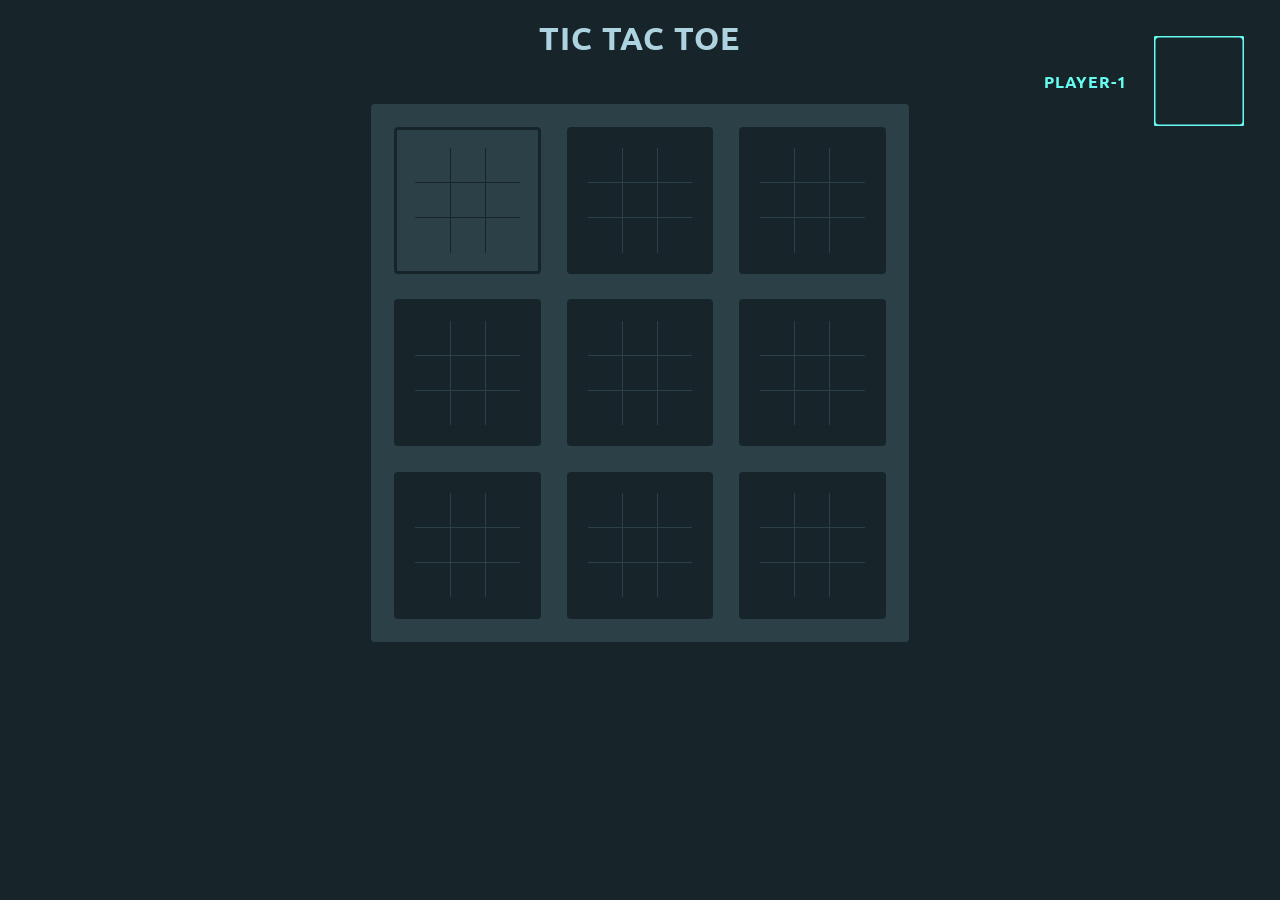
<file: frontend/Tic-Tac-Toe/index.html>
<!DOCTYPE html>
<head>
    <link href="https://fonts.googleapis.com/css?family=Bebas+Neue|Ubuntu&display=swap" rel="stylesheet">
    <link rel="stylesheet" href="index.css">
    <meta name="viewport" content="user-scalable=no, width=device-width, initial-scale=1.0" />
    <meta name="apple-mobile-web-app-capable" content="yes" />
    <style>
        
    </style>
</head>
<body>
    <div class="wrapper">
        <div class="heading">TIC TAC TOE</div>
        <div class="other-elem">
            <div class="player">
                PLAYER- 
                <div id="pl-no">1</div>
            </div>
            <svg class="player-img" >
                <rect  rx="5" ry="5" class="dash0"
                style="fill:none;" />

            </svg>
        </div>
        <div class="box">
            <div class="big-row" onmouseover="big_row(0)">
                <div class="small-box" onmouseover="small_box(0)">
                    <div class="small-row" onmouseover="small_row(0)">
                        <div class="space" id="0000" onclick="space(0)"></div>
                        <div class="space" id="0001" onclick="space(1)"></div>
                        <div class="space" id="0002" onclick="space(2)"></div>
                    </div>
                    <div class="small-row" onmouseover="small_row(1)">
                        <div class="space" id="0010" onclick="space(0)"></div>
                        <div class="space" id="0011" onclick="space(1)"></div>
                        <div class="space" id="0012" onclick="space(2)"></div>
                    </div>
                    <div class="small-row" onmouseover="small_row(2)">
                        <div class="space" id="0020" onclick="space(0)"></div>
                        <div class="space" id="0021" onclick="space(1)"></div>
                        <div class="space" id="0022" onclick="space(2)"></div>
                    </div>
                </div>



                <div class="small-box" onmouseover="small_box(1)">
                    <div class="small-row" onmouseover="small_row(0)">
                        <div class="space" id="0100" onclick="space(0)"></div>
                        <div class="space" id="0101" onclick="space(1)"></div>
                        <div class="space" id="0102" onclick="space(2)"></div>
                    </div>
                    <div class="small-row" onmouseover="small_row(1)">
                        <div class="space" id="0110" onclick="space(0)"></div>
                        <div class="space" id="0111" onclick="space(1)"></div>
                        <div class="space" id="0112" onclick="space(2)"></div>
                    </div>
                    <div class="small-row" onmouseover="small_row(2)">
                        <div class="space" id="0120" onclick="space(0)"></div>
                        <div class="space" id="0121" onclick="space(1)"></div>
                        <div class="space" id="0122" onclick="space(2)"></div>
                    </div>
                </div>



                <div class="small-box" onmouseover="small_box(2)">
                    <div class="small-row" onmouseover="small_row(0)">
                        <div class="space" id="0200" onclick="space(0)"></div>
                        <div class="space" id="0201" onclick="space(1)"></div>
                        <div class="space" id="0202" onclick="space(2)"></div>
                    </div>
                    <div class="small-row" onmouseover="small_row(1)">
                        <div class="space" id="0210" onclick="space(0)"></div>
                        <div class="space" id="0211" onclick="space(1)"></div>
                        <div class="space" id="0212" onclick="space(2)"></div>
                    </div>
                    <div class="small-row" onmouseover="small_row(2)">
                        <div class="space" id="0220" onclick="space(0)"></div>
                        <div class="space" id="0221" onclick="space(1)"></div>
                        <div class="space" id="0222" onclick="space(2)"></div>
                    </div>
                </div>
                
            </div>


<!-- /////////////////////////////////////////////////////////////////////////////////////////////////////////////////////////////////////////////////////////////////////// -->



            <div class="big-row" onmouseover="big_row(1)">
                <div class="small-box" onmouseover="small_box(0)">
                    <div class="small-row" onmouseover="small_row(0)">
                        <div class="space" id="1000" onclick="space(0)"></div>
                        <div class="space" id="1001" onclick="space(1)"></div>
                        <div class="space" id="1002" onclick="space(2)"></div>
                    </div>
                    <div class="small-row" onmouseover="small_row(1)">
                        <div class="space" id="1010" onclick="space(0)"></div>
                        <div class="space" id="1011" onclick="space(1)"></div>
                        <div class="space" id="1012" onclick="space(2)"></div>
                    </div>
                    <div class="small-row" onmouseover="small_row(2)">
                        <div class="space" id="1020" onclick="space(0)"></div>
                        <div class="space" id="1021" onclick="space(1)"></div>
                        <div class="space" id="1022" onclick="space(2)"></div>
                    </div>
                </div>



                <div class="small-box" onmouseover="small_box(1)">
                    <div class="small-row" onmouseover="small_row(0)">
                        <div class="space" id="1100" onclick="space(0)"></div>
                        <div class="space" id="1101" onclick="space(1)"></div>
                        <div class="space" id="1102" onclick="space(2)"></div>
                    </div>
                    <div class="small-row" onmouseover="small_row(1)">
                        <div class="space" id="1110" onclick="space(0)"></div>
                        <div class="space" id="1111" onclick="space(1)"></div>
                        <div class="space" id="1112" onclick="space(2)"></div>
                    </div>
                    <div class="small-row" onmouseover="small_row(2)">
                        <div class="space" id="1120" onclick="space(0)"></div>
                        <div class="space" id="1121" onclick="space(1)"></div>
                        <div class="space" id="1122" onclick="space(2)"></div>
                    </div>
                </div>



                <div class="small-box" onmouseover="small_box(2)">
                    <div class="small-row" onmouseover="small_row(0)">
                        <div class="space" id="1200" onclick="space(0)"></div>
                        <div class="space" id="1201" onclick="space(1)"></div>
                        <div class="space" id="1202" onclick="space(2)"></div>
                    </div>
                    <div class="small-row" onmouseover="small_row(1)">
                        <div class="space" id="1210" onclick="space(0)"></div>
                        <div class="space" id="1211" onclick="space(1)"></div>
                        <div class="space" id="1212" onclick="space(2)"></div>
                    </div>
                    <div class="small-row" onmouseover="small_row(2)">
                        <div class="space" id="1220" onclick="space(0)"></div>
                        <div class="space" id="1221" onclick="space(1)"></div>
                        <div class="space" id="1222" onclick="space(2)"></div>
                    </div>
                </div>
                
            </div>

<!-- /////////////////////////////////////////////////////////////////////////////////////////////////////////////////////////////////////////////////////////////////// -->

            <div class="big-row" onmouseover="big_row(2)">
                <div class="small-box" onmouseover="small_box(0)">
                    <div class="small-row" onmouseover="small_row(0)">
                        <div class="space" id="2000" onclick="space(0)"></div>
                        <div class="space" id="2001" onclick="space(1)"></div>
                        <div class="space" id="2002" onclick="space(2)"></div>
                    </div>
                    <div class="small-row" onmouseover="small_row(1)">
                        <div class="space" id="2010" onclick="space(0)"></div>
                        <div class="space" id="2011" onclick="space(1)"></div>
                        <div class="space" id="2012" onclick="space(2)"></div>
                    </div>
                    <div class="small-row" onmouseover="small_row(2)">
                        <div class="space" id="2020" onclick="space(0)"></div>
                        <div class="space" id="2021" onclick="space(1)"></div>
                        <div class="space" id="2022" onclick="space(2)"></div>
                    </div>
                </div>



                <div class="small-box" onmouseover="small_box(1)">
                    <div class="small-row" onmouseover="small_row(0)">
                        <div class="space" id="2100" onclick="space(0)"></div>
                        <div class="space" id="2101" onclick="space(1)"></div>
                        <div class="space" id="2102" onclick="space(2)"></div>
                    </div>
                    <div class="small-row" onmouseover="small_row(1)">
                        <div class="space" id="2110" onclick="space(0)"></div>
                        <div class="space" id="2111" onclick="space(1)"></div>
                        <div class="space" id="2112" onclick="space(2)"></div>
                    </div>
                    <div class="small-row" onmouseover="small_row(2)">
                        <div class="space" id="2120" onclick="space(0)"></div>
                        <div class="space" id="2121" onclick="space(1)"></div>
                        <div class="space" id="2122" onclick="space(2)"></div>
                    </div>
                </div>



                <div class="small-box" onmouseover="small_box(2)">
                    <div class="small-row" onmouseover="small_row(0)">
                        <div class="space" id="2200" onclick="space(0)"></div>
                        <div class="space" id="2201" onclick="space(1)"></div>
                        <div class="space" id="2202" onclick="space(2)"></div>
                    </div>
                    <div class="small-row" onmouseover="small_row(1)">
                        <div class="space" id="2210" onclick="space(0)"></div>
                        <div class="space" id="2211" onclick="space(1)"></div>
                        <div class="space" id="2212" onclick="space(2)"></div>
                    </div>
                    <div class="small-row" onmouseover="small_row(2)">
                        <div class="space" id="2220" onclick="space(0)"></div>
                        <div class="space" id="2221" onclick="space(1)"></div>
                        <div class="space" id="2222" onclick="space(2)"></div>
                    </div>
                </div>
                
            </div>
                
            </div>

            
        </div>
    </div>
    <script type="text/javascript" src="index.js"></script>
</body>
</file>
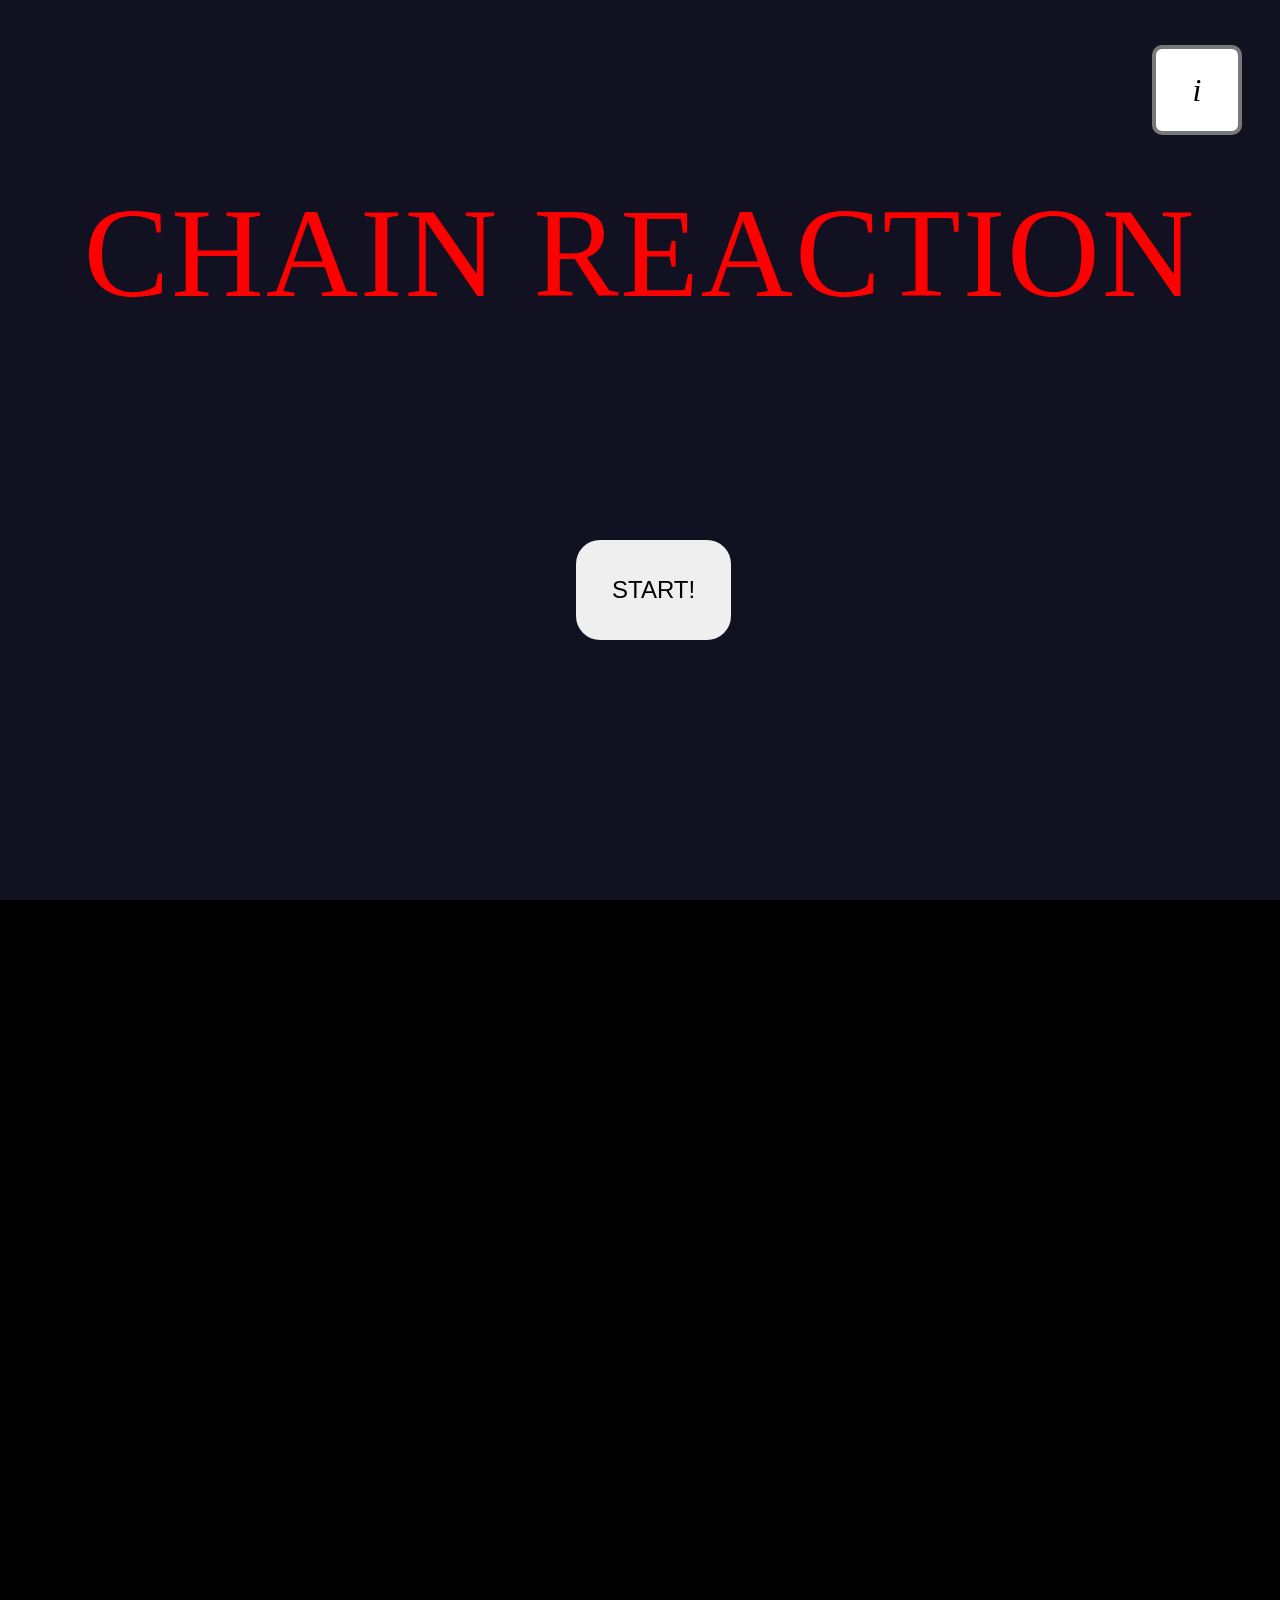
<file: frontend/chain_reaction/chain_reaction.html>
<!DOCTYPE html>
<html>
<head>
    <title>Chain Reaction</title>
    <link rel="stylesheet" type="text/css" href="chain_reaction.css">
</head>
<body>
    <aside id="modal">
        <div class="animated_title">
            CHAIN REACTION
        </div>
        <button class="info" onclick="show_instructions()"><em>i</em></button>
        <div class="how-to-play"><button class="info" onclick="show_instructions()">x</button>
            <div id="rules_heading">Rules for the Game</div>
            <ol>
                <li>The gameplay will take place on an 5x13 board. </li>
                <li>For each cell in the board, we define a critical mass. The critical mass is equal to the number of orthogonally adjacent cells. That would be 4 for usual cells, 3 for cells in the edge and 2 for cells in the corner.</li>
                <li>All cells are initially empty. The Red and the Green player take turns to place "orbs" of their corresponding colors. The Red player can only place an (red) orb in an empty cell or a cell which already contains one or more red orbs. When two or more orbs are placed in the same cell, they stack up.</li>
                <li>When a cell is loaded with a number of orbs equal to its critical mass, the stack immediately explodes. As a result of the explosion, to each of the orthogonally adjacent cells, an orb is added and the initial cell looses as many orbs as its critical mass. The explosions might result in overloading of an adjacent cell and the chain reaction of explosion continues until every cell is stable.</li>
                <li>When a red cell explodes and there are green cells around, the green cells are converted to red and the other rules of explosions still follow. The same rule is applicable for other color.</li>
                <li>The winner is the one who eliminates every other player's orbs.</li>
            </ol>
        </div>

        <button id=start onclick="start()">START!</button>
    </aside>
    <div class="players">
        <div id="player0_score">0</div>
        <div id="player1_score">0</div>
    </div>   
    <div class="container">
        
    </div>
    <div id="over"><div id="winner"></div><button onclick='restart()'>Play Again!</button></div>
	<script type="text/javascript" src="chain_reaction.js"></script>

</body>
</html>
</file>
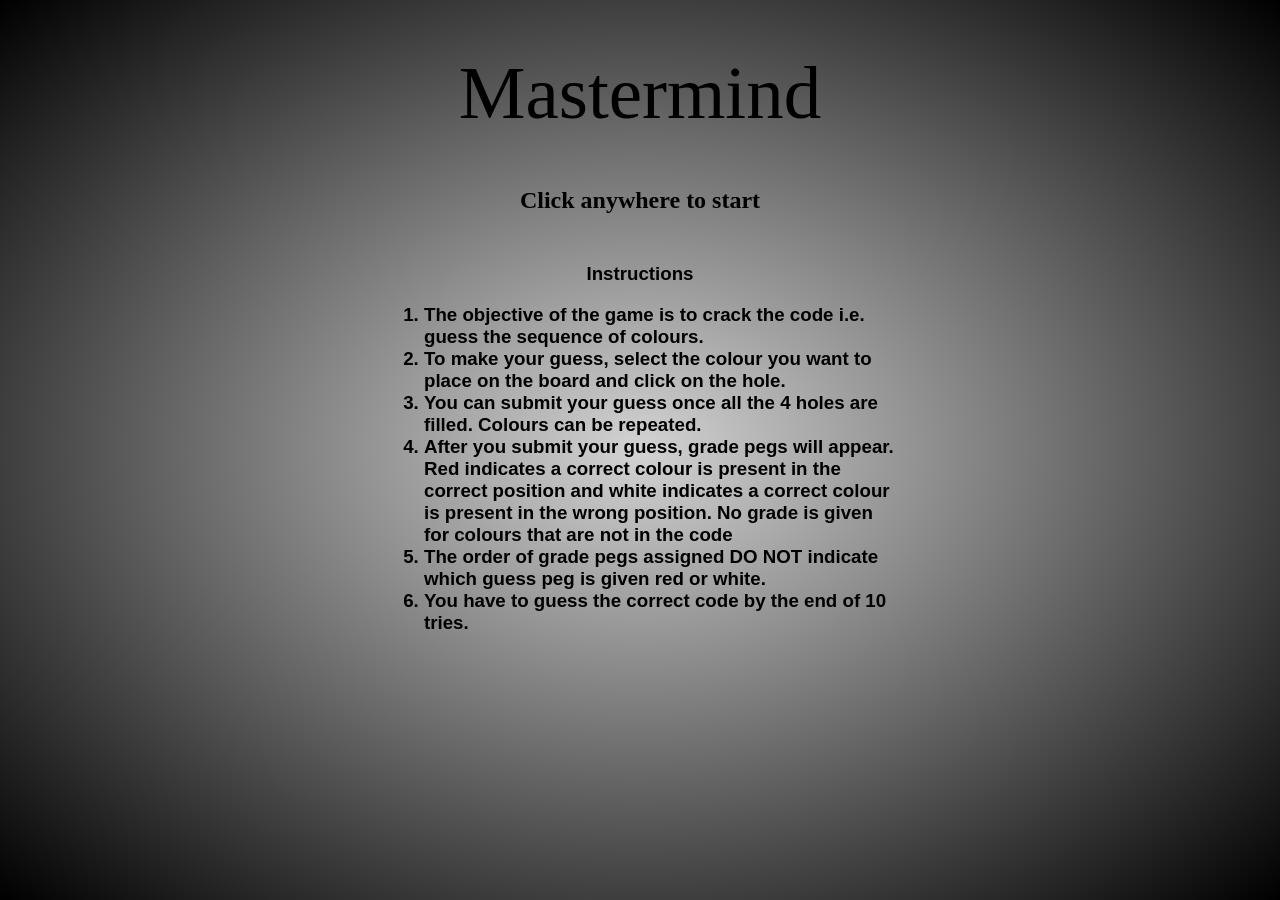
<file: frontend/Mastermind/mastermind.html>
<!DOCTYPE html>
<html>
  <head>
    <meta charset="utf-8">
    <link rel="stylesheet" href="mastermind.css">
    <title>Mastermind</title>
  </head>

  <div class="modal1">
    <div class="modal-message">
      <h2>You Won!!</h2>
    </div>
  </div>
  <div class="modal2">
    <div class="modal-message">
      <h2>You Lost!</h2>
      <p id="loss"></p>
      <p id="loss1"></p>
    </div>
  </div>
  <div id="modal" >
    <div class="modal-message">
      <h2>
      <ol>
          <li>The objective of the game is to crack the code i.e. guess the sequence of colours.</li>
          <li>To make your guess, select the colour you want to place on the board and click on the hole.</li>
          <li>You can submit your guess once all the 4 holes are filled. Colours can be repeated.</li>
          <li>After you submit your guess, grade pegs will appear. Red indicates a correct colour is present in the correct position and white indicates a correct colour is present in the wrong position. No grade is given for colours that are not in the code</li>
          <li>The order of grade pegs assigned DO NOT indicate which guess peg is given red or white.</li>
          <li>You have to guess the correct code by the end of 10 tries.</li>
      </ol>
      </h2>
    </div>
  </div>
  <div id="modal-start" >

      <h1 id='heading'><center>Mastermind</h1>
      <h2><center>Click anywhere to start</h2>
      <h3 id='inst'>
        <center>Instructions</center>
        <ol>
            <li>The objective of the game is to crack the code i.e. guess the sequence of colours.</li>
            <li>To make your guess, select the colour you want to place on the board and click on the hole.</li>
            <li>You can submit your guess once all the 4 holes are filled. Colours can be repeated.</li>
            <li>After you submit your guess, grade pegs will appear. Red indicates a correct colour is present in the correct position and white indicates a correct colour is present in the wrong position. No grade is given for colours that are not in the code</li>
            <li>The order of grade pegs assigned DO NOT indicate which guess peg is given red or white.</li>
            <li>You have to guess the correct code by the end of 10 tries.</li>
        </ol>
      </h3>

  </div>
  <body>
    <script src="https://ajax.aspnetcdn.com/ajax/jQuery/jquery-3.2.1.min.js"></script>
    <script type="text/javascript" src="mastermind.js"></script>
    <p id="info"><em>i</em></p>
    <p id="clock"></p>
    <div class="board">
      <div class="answer-container flexer">
        <div class="answer-box">
          <div class="answer"></div>
        </div>
        <div class="button-container">
          <div class="submit-btn">
            <h3 class="text">SUBMIT</h3>
          </div>
        </div>
      </div>
      <div class="guess-container">
        <div class="guess-row flexer">
          <div class="guess-pegs flexer">
            <div class="guess-peg"></div>
            <div class="guess-peg"></div>
            <div class="guess-peg"></div>
            <div class="guess-peg"></div>
          </div>
          <div class="grade-pegs flexer">
            <div class="grade-peg"></div>
            <div class="grade-peg"></div>
            <div class="grade-peg"></div>
            <div class="grade-peg"></div>
          </div>
        </div>
        <div class="guess-row flexer">
          <div class="guess-pegs flexer">
            <div class="guess-peg"></div>
            <div class="guess-peg"></div>
            <div class="guess-peg"></div>
            <div class="guess-peg"></div>
          </div>
          <div class="grade-pegs flexer">
            <div class="grade-peg"></div>
            <div class="grade-peg"></div>
            <div class="grade-peg"></div>
            <div class="grade-peg"></div>
          </div>
        </div>
        <div class="guess-row flexer">
          <div class="guess-pegs flexer">
            <div class="guess-peg"></div>
            <div class="guess-peg"></div>
            <div class="guess-peg"></div>
            <div class="guess-peg"></div>
          </div>
          <div class="grade-pegs flexer">
            <div class="grade-peg"></div>
            <div class="grade-peg"></div>
            <div class="grade-peg"></div>
            <div class="grade-peg"></div>
          </div>
        </div>
        <div class="guess-row flexer">
          <div class="guess-pegs flexer">
            <div class="guess-peg"></div>
            <div class="guess-peg"></div>
            <div class="guess-peg"></div>
            <div class="guess-peg"></div>
          </div>
          <div class="grade-pegs flexer">
            <div class="grade-peg"></div>
            <div class="grade-peg"></div>
            <div class="grade-peg"></div>
            <div class="grade-peg"></div>
          </div>
        </div>
        <div class="guess-row flexer">
          <div class="guess-pegs flexer">
            <div class="guess-peg"></div>
            <div class="guess-peg"></div>
            <div class="guess-peg"></div>
            <div class="guess-peg"></div>
          </div>
          <div class="grade-pegs flexer">
            <div class="grade-peg"></div>
            <div class="grade-peg"></div>
            <div class="grade-peg"></div>
            <div class="grade-peg"></div>
          </div>
        </div>
        <div class="guess-row flexer">
          <div class="guess-pegs flexer">
            <div class="guess-peg"></div>
            <div class="guess-peg"></div>
            <div class="guess-peg"></div>
            <div class="guess-peg"></div>
          </div>
          <div class="grade-pegs flexer">
            <div class="grade-peg"></div>
            <div class="grade-peg"></div>
            <div class="grade-peg"></div>
            <div class="grade-peg"></div>
          </div>
        </div>
        <div class="guess-row flexer">
          <div class="guess-pegs flexer">
            <div class="guess-peg"></div>
            <div class="guess-peg"></div>
            <div class="guess-peg"></div>
            <div class="guess-peg"></div>
          </div>
          <div class="grade-pegs flexer">
            <div class="grade-peg"></div>
            <div class="grade-peg"></div>
            <div class="grade-peg"></div>
            <div class="grade-peg"></div>
          </div>
        </div>
        <div class="guess-row flexer">
          <div class="guess-pegs flexer">
            <div class="guess-peg"></div>
            <div class="guess-peg"></div>
            <div class="guess-peg"></div>
            <div class="guess-peg"></div>
          </div>
          <div class="grade-pegs flexer">
            <div class="grade-peg"></div>
            <div class="grade-peg"></div>
            <div class="grade-peg"></div>
            <div class="grade-peg"></div>
          </div>
        </div>
        <div class="guess-row flexer">
          <div class="guess-pegs flexer">
            <div class="guess-peg"></div>
            <div class="guess-peg"></div>
            <div class="guess-peg"></div>
            <div class="guess-peg"></div>
          </div>
          <div class="grade-pegs flexer">
            <div class="grade-peg"></div>
            <div class="grade-peg"></div>
            <div class="grade-peg"></div>
            <div class="grade-peg"></div>
          </div>
        </div>
        <div class="guess-row flexer">
          <div class="guess-pegs flexer">
            <div class="guess-peg active"></div>
            <div class="guess-peg active"></div>
            <div class="guess-peg active"></div>
            <div class="guess-peg active"></div>
          </div>
          <div class="grade-pegs flexer first-grade">
            <div class="grade-peg"></div>
            <div class="grade-peg"></div>
            <div class="grade-peg"></div>
            <div class="grade-peg"></div>
          </div>
        </div>
      </div>
      <div class="selection-container flexer">
        <div class="selector-outer">
          <div class="selector-inner red">
          </div>
        </div>
        <div class="selector-outer">
          <div class="selector-inner green">
          </div>
        </div>
        <div class="selector-outer">
          <div class="selector-inner yellow">
          </div>
        </div>
        <div class="selector-outer">
          <div class="selector-inner black">
          </div>
        </div>
        <div class="selector-outer">
          <div class="selector-inner white">
          </div>
        </div>
        <div class="selector-outer">
          <div class="selector-inner purple">
          </div>
        </div>
      </div>
    </div>

  </body>
</html>
</file>
<file: frontend/Tic-Tac-Toe/index.css>
@media all and (min-width: 720px){
    .heading{
        margin-top: 2vh;
        font-size: 2em;
        width: 68vw;
        margin-bottom: 5vh;
    }
    .other-elem{
        min-width: 10vw;
        position: fixed;
        top: 1vh;
        right: 1vh;
    }
    .player{
        font-size: 1em;
    }
    .player-img{
        height: 10vh;
        width: 10vh;
        margin: 3vh;
    }
    .dash0{
        height: 10vh;
        width: 10vh;
    }
    .box{
        width: 40vw;
        height: 40vw;
        padding: 1vw;
    }
    .small-box{
        height: 10vw;
        width: 10vw;
        margin: 1vw;

        padding: 0.5vw;
    }
    .space{
        height: 2vw;
        width: 2vw;
        padding: 0.333333vw;
    }
}

@media all and (max-width: 719px){
    .heading{
        margin-top: 4vh;
        font-size: 3em;
        width: 100vw;
        margin-bottom: 10vh;
        word-wrap: none;
    }
    .other-elem{
        min-width: 10vw;
        flex-direction: column;
        /* position: fixed;
        top: 15vh;
        right: 1vh; */
    }
    .player{
        font-size: 1em;
        position: fixed;
        top: 18vh;
        left: 35vw;
    }
    .player-img{
        height: 4vh;
        width: 4vh;
        margin: 3vh;
        position: fixed;
        top: 14vh;
        right: 23vw;
    }
    .dash0{
        height: 4vh;
        width: 4vh;
    }
    .box{
        width: 95vw;
        height: 95vw;
        padding: 1vw;
        margin-top: 7vh;
    }
    .small-box{
        height: 25vw;
        width: 25vw;
        margin: 1.75vw;

        padding: 0.5vw;
    }
    .space{
        height: 6vw;
        width: 6vw;
        padding: 0.333333vw;
    }
}


body{
    overflow-x: hidden;
    background-color: #17252A;
    margin: 0;
}
.wrapper{
    top: 0;
    left: 0;
    width: 100vw;
    min-height: 80vh;
    display: flex;
    flex-direction: column;
    align-items: center;
    background-color: #17252A;
    font-family: 'Ubuntu',sans-serif;
    letter-spacing: 1px;
    font-weight: bold;
    color: #66FCF1;
    overflow-x: hidden;
}
.heading{
    
    align-items: center;
    display: flex;
    justify-content: center;
    font-weight: bolder;

    color: #add3e0;
}
.other-elem{
    display: flex;
    justify-content: space-evenly;
    align-items: center;



}
.player{


    justify-content: space-evenly;
    align-items: center;
    font-weight: bold;
    display: flex;
    /* justify-content: center; */

}

.dash0{
    stroke:#66FCF1;

    stroke-width:3;
    fill:none;
}
.box{

    background-color: #2c4047;
    fill-opacity: 0.5;


}
.box,.small-box{
    display: flex;
    justify-content: center;
    align-items: center;
    flex-direction: column;
    border-radius: 4px;
}
.big-row,.small-row{
    display: flex;
    justify-content: center;
    align-items: center;

}
.small-box{
    opacity: 1;
    z-index: 2;
    background-color:#17252A ;
    border: 3px solid transparent;
}
.space{
    opacity: 1;
    border-bottom: 1px #2c4047 solid;
    border-right: 1px #2c4047 solid;

}
.small-row>.space:last-child{
    border-right: 0px #2c4047 solid;

}
.small-box>.small-row:last-child>.space{

    border-bottom:  0px #2c4047 solid;

}
.space:hover{
    background-color: #2c4047;

}
.player1{
    background-color: #66FCF1;
}
.player2{
    background-color: white;
}
.number{
    height: 100%;
    width: 100%;
    border-radius: 5px;

}
</file>
<file: frontend/chain_reaction/chain_reaction.css>
body{
  background-color: #000;
  text-align: center;
  margin: 0;
  overflow: hidden;
  font-family: Georgia, 'Times New Roman', Times, serif ;
  letter-spacing: 2px;
}

@media only screen and (orientation:portrait){
  body {
    height: 100vw;
    width:100vh;
    transform: rotate(90deg);
  }
}

.players{
  width: 50vw;
  margin: auto;
  display: flex;
  background-color: black;
  justify-content: space-around;
  visibility: hidden;
}

.info{
  position: absolute;
  font-size: 2em;
  top: 5vh;
  left: 90vw;
  outline:none;
  background-color:white;
  border-radius:10px;
  height: 10vh;
  width: 10vh;
  cursor: pointer;
  font-family: Georgia, 'Times New Roman', Times, serif ;
  border:4px solid rgb(120, 120, 120);
}

#rules_heading{
  text-align: center;
  font-size: 3em;
  font-weight: 700;
  color: red;
}

.how-to-play{
  margin-top: 0;
  height: 90vh;
  visibility: hidden;
  position: absolute;
  background-color: black;
  text-align: justify;
  line-height: 2em;
  opacity: 0.95;
  top: -100vh;
  z-index: 10;
  font-size: 1.5em;
  color: white;
  padding: 5vh;
  transition: transform 1s;
  overflow-y: scroll;

}

.players>div{
  height: 10vh;
  width: 10vw;
  align-self: stretch;
}

#player0_score{
  color: red;
  font-size: 2em;
}

#player1_score{
  color: blue;
  font-size: 2em;
}

.container{
  visibility: hidden;
  position: absolute;
  top: 10vh;
  left: 5vw;
  display: grid;
  grid-gap: 0.2em;
  background-color:red;
  justify-content: center;
  align-items: center;
  z-index: 1;
  border: 0.2em solid red;
}

.container>div{
  background:rgb(20 , 20, 20);
  height: 14vh;
  width: 14vh;
  z-index: 2;
  justify-content: center;
  align-items: center;
}

.container>div>div{
  height:20px;
  width:20px;
  left: 4vh;
  top: 6vh;
  margin-top: -10px;
  margin-left: 10px;
  border-radius:50%;
  z-index:3;
  position: relative;
  animation: rotate 2s linear 0s infinite alternate;
  transform-origin: 45% 45% ; 
  /* animation: split_right 2s linear 0s infinite;   */
}

@keyframes rotate{
  from {
      transform: rotate(0deg);
    }
    to {
      transform: rotate(360deg);

    }
}

@keyframes split_right{
  from { left:4vh;top:7vh;}
  to {left:14vh;top:7vh;}
}
@keyframes split_top{
  from { top:4vh;left: 4vh;}
  to {top:-10vh;left: 4vh;}
}
@keyframes split_left{
  from { left:4vh;top:4vh;}
  to {left:-10vh;top:4vh;}  
}
@keyframes split_down{
  from { top:4vh;left: 4vh;}
  to {top:14vh;left: 4vh;}
}

#text{
  background-color: wheat;
}

#modal{
  height: 100vh;
  width: 100vw;
  background-color: #111122;
  transition: transform 1s;
  z-index: 4;
}
.animated_title{
  color: red;
  font-size: 8em;
  position: absolute;
  top: 20%;
  width: 100vw;
  
}
/* .text_hider{
  position: absolute;
  top: 20%;
  width: 100vw;
  height: 8em;
  transition: transform 5s;
  z-index: 9999;
} */
#start{
  position: absolute;
  top: 60%;
  left: 45%;
  padding: 1.5em;
  border: none;
  border-radius: 1em;
  cursor: pointer;
  font-size: 1.5em;
  outline: none;
}

button:active{
  transform: scale(1.1);
}

#over{
  visibility: hidden;
  height: 100vh;
  width: 100%;
  background-color: rgba(20,20,20,0.9);
}
#over>button{
  position: absolute;
  top: 45%;
  left: 45%;
  position: absolute;
  padding: 1.5em;
  border: none;
  border-radius: 1em;
  cursor: pointer;
  font-size: 1.5em;
  outline: none;
}

#winner{
  position: absolute;
  top: 40%;
  left: 45%;
  color: white;
  font-size: 2em;
}
</file>
<file: frontend/Mastermind/mastermind.css>
body {
  margin: 0;
  padding: 0;
  background-image:radial-gradient(lightgray,black);
  background-position: left top;
  background-size: auto;
}

.flexer {
  display: flex;
}

.modal1 {
  position: absolute;
  top: 0;
  left: 0;
  width: 100%;
  height: 100vh;
  background-color: rgba(255, 255, 255, 0.5);
  text-align: center;
  display:none;
}
.modal2 {
  position: absolute;
  top: 0;
  left: 0;
  width: 100%;
  height: 100vh;
  background-color: rgba(255, 255, 255, 0.5);
  text-align: center;
  display:none;
}
#modal{
  position: absolute;
  margin-top: 0;
  left: 0;
  width: 100%;
  height: 100%;
  background-color: rgba(255, 255, 255, 0.5);
  visibility: hidden;
  overflow: auto;
}

#modal-start{
  position: absolute;
  margin-top: 0;
  left: 0;
  width: 100%;
  height: 100%;
  background-image:radial-gradient(lightgray,black);
  visibility: visible;
  overflow: auto;
  font-style: normal;
}

#heading{
  font-family: fantasy;
  font-size: 75px;
  font-weight: lighter;
}

#inst{
  font-family: sans-serif;
  padding-left: 30%;
  padding-right: 30%;
  padding-top: 30px;
}

.modal-message {
  background-color: #fefefe;
  margin: 15% auto;
  padding: 20px;
  border: 1px solid #888;
  width: 80%;
}

.board {
  width: 30%;
  min-width: 450px;
  height: 90vh;
  margin-left: 35%;
  margin-top: 2vh;
  background-image: linear-gradient(lightgray,darkgray);
  box-shadow: 10px 10px 15px black;
  float:left;
}

/******  answer-container  ******/
.answer-container {
  width: 100%;
  height: 10%;
  padding-top: 2%;
}

.answer-box {
  width: 70%;
  height: 100%;
}

.answer {
  width: 80%;
  height: 80%;
  border: 1px solid black;
  margin: 0 auto;
  background: linear-gradient(lightgray,darkgray);
  box-shadow: 2px 0px 4px black;
}

.button-container {
  width: 30%;
  height: 100%;
}

.submit-btn {
  width: 80%;
  height: 80%;
  background: linear-gradient(lightgray,darkgray);
  margin: auto;
  text-align: center;
  line-height: 200%;
  box-shadow: 2px 2px 4px black;
}

.text {
  margin: 0 auto;
}

/******  guess-container  ******/
.guess-container {
  width: 100%;
  height: 80%;
}

.guess-row {
  box-sizing: border-box;
  height: 10%;
  width: 100%;
  border-bottom:1px solid #0000ff;
}

.guess-pegs {
  height: 95%;
  width: 70%;
  padding: 0 5%;
}

.guess-peg {
  width: 23%;
  height: 95%;
  border: 1px solid white;
  border-radius: 50%;
  margin-left: 2%;
  background:radial-gradient(gray,#595252);
}

.grade-pegs {
  height: 95%;
  width: 30%;
  flex-wrap: wrap;
  padding: 0 5%;
}

.grade-peg {
  box-sizing: border-box;
  width: 30%;
  height: 47.5%;
  border: 1px solid black;
  margin-left: 5%;
  border-radius: 50%;
  background: black;
}

/******  selection-container  ******/
.selection-container {
  width: 100%;
  height: 10%;
  padding-top: 2px;
}

.selector-outer {
  box-sizing: border-box;
  width: 16%;
  height: 82%;
  border-radius: 50%;
  margin: 0 .25px;
  border: 1px solid black;
}

.selector-outer:hover {
  border: 1px solid white;
}

.selector-inner {
  box-sizing: border-box;
  width: 60%;
  height: 60%;
  border-radius: 50%;
  border: 1px solid black;
  margin: 18% 18% 22% 22%;
}

.selector-inner:hover {
  border: 1px solid white;
}

.red {
  background-color: red;
}
 .green {
   background-color: green;
 }

 .yellow {
   background-color: yellow;
 }

 .black {
   background-color: black;
 }

 .white {
   background-color: white;
 }

 .purple {
   background-color: purple;
 }

#button {
       width: 8em;
       border: 2px solid red;
       border-radius: 5px;
       background: linear-gradient(lightgray,darkgray);
       text-align: center;
   }

   #info{
     position: absolute;
     font-size: 4em;
     top: 5vh;
     left: 90vw;
     outline:none;
     background: linear-gradient(lightgray,darkgray);
     border-radius:10px;
     height: 10vh;
     width: 10vh;
     cursor: pointer;
     font-family: Georgia, 'Times New Roman', Times, serif ;
     border:4px solid rgb(120, 120, 120);
     text-align: center;
     margin:auto;
     visibility: hidden;
   }

   #clock{
     position: absolute;
     font-size: 4em;
     top: 5vh;
     left: 5vw;
     outline:none;
     background: linear-gradient(lightgray,darkgray);
     border-radius:10px;
     height: 10vh;
     width: 25vh;
     cursor: pointer;
     font-family: Georgia, 'Times New Roman', Times, serif ;
     border:4px solid rgb(120, 120, 120);
     text-align: center;
     margin:auto;
     visibility: hidden;
   }
</file>
